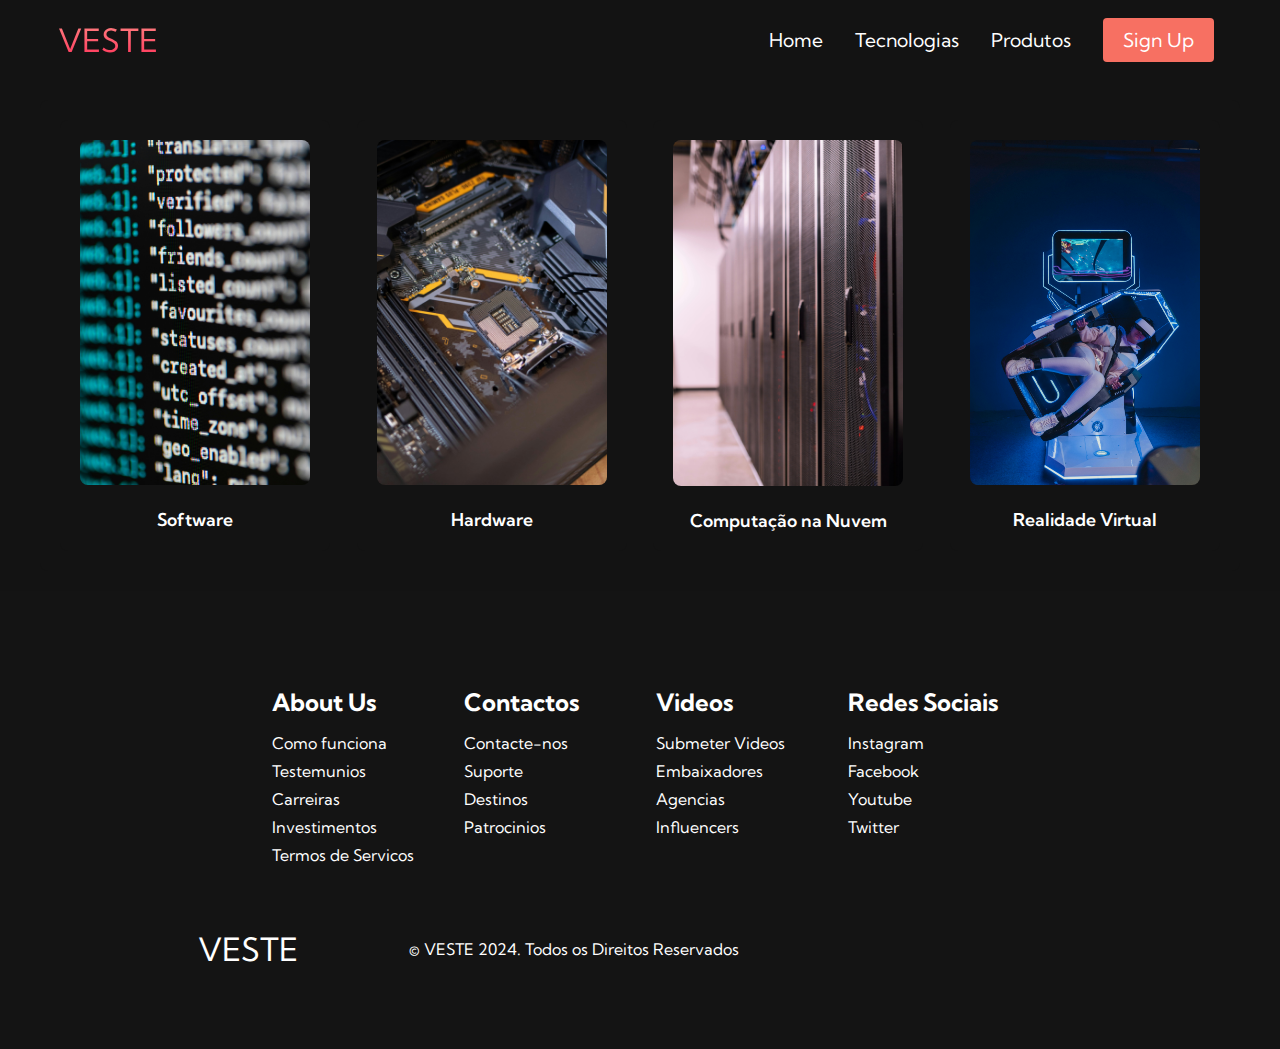
<file: prod.html>
<!DOCTYPE html>
<html lang="en">
  <head>
    <!--
      Site created by Brian Design on youtube @ www.youtube.com/channel/UCsKsymTY_4BYR-wytLjex7A?view_as=subscriber
    -->
    <meta charset="UTF-8" />
    <meta name="viewport" content="width=device-width, initial-scale=1.0" />
    <title>VESTE</title>
    <link rel="stylesheet" href="styles.css" />
    <link
      rel="stylesheet"
      href="https://use.fontawesome.com/releases/v5.14.0/css/all.css"
      integrity="sha384-HzLeBuhoNPvSl5KYnjx0BT+WB0QEEqLprO+NBkkk5gbc67FTaL7XIGa2w1L0Xbgc"
      crossorigin="anonymous"
    />
    <link
      href="https://fonts.googleapis.com/css2?family=Kumbh+Sans:wght@400;700&display=swap"
      rel="stylesheet"
    />
  </head>
  <body>
    <!-- Navbar Section -->
    <nav class="navbar">
      <div class="navbar__container">
        <a href="/" id="navbar__logo"><i class="fas fa-gem"></i>VESTE</a>
        <div class="navbar__toggle" id="mobile-menu">
          <span class="bar"></span> <span class="bar"></span>
          <span class="bar"></span>
        </div>
        <ul class="navbar__menu">
          <li class="navbar__item">
            <a href="/" class="navbar__links">Home</a>
          </li>
          <li class="navbar__item">
            <a href="/tech.html" class="navbar__links">Tecnologias</a>
          </li>
          <li class="navbar__item">
            <a href="/prod.html" class="navbar__links">Produtos</a>
          </li>
          <li class="navbar__btn"><a href="/" class="button">Sign Up</a></li>
        </ul>
      </div>
    </nav>

    <!-- Hero Section -->
    

    <div class="produto__container">
        <div class="produto__card">
          <img src="/images/pic5.jpg" alt="Produto 1" class="produto__img">
          <p class="produto__descricao">Software</p>
        </div>
        <div class="produto__card">
          <img src="/images/pic6.jpg" alt="Produto 2" class="produto__img">
          <p class="produto__descricao">Hardware</p>
        </div>
        <div class="produto__card">
          <img src="/images/pic7.jpg" alt="Produto 3" class="produto__img">
          <p class="produto__descricao">Computação na Nuvem</p>
        </div>
        <div class="produto__card">
          <img src="/images/pic8.jpg" alt="Produto 4" class="produto__img">
          <p class="produto__descricao">Realidade Virtual</p>
        </div>
      </div>

    <!-- Footer Section -->
    <div class="footer__container">
        <div class="footer__links">
          <div class="footer__link--wrapper">
            <div class="footer__link--items">
              <h2>About Us</h2>
              <a href="/sign__up">Como funciona</a> <a href="/">Testemunios</a>
              <a href="/">Carreiras</a> <a href="/">Investimentos</a>
              <a href="/">Termos de Servicos</a>
            </div>
            <div class="footer__link--items">
              <h2>Contactos</h2>
              <a href="/">Contacte-nos</a> <a href="/">Suporte</a>
              <a href="/">Destinos</a> <a href="/">Patrocinios</a>
            </div>
          </div>
          <div class="footer__link--wrapper">
            <div class="footer__link--items">
              <h2>Videos</h2>
              <a href="/">Submeter Videos</a> <a href="/">Embaixadores</a>
              <a href="/">Agencias</a> <a href="/">Influencers</a>
            </div>
            <div class="footer__link--items">
              <h2>Redes Sociais</h2>
              <a href="/">Instagram</a> <a href="/">Facebook</a>
              <a href="/">Youtube</a> <a href="/">Twitter</a>
            </div>
          </div>
        </div>
        <section class="social__media">
          <div class="social__media--wrap">
            <div class="footer__logo">
              <a href="/" id="footer__logo"><i class="fas fa-gem"></i>VESTE</a>
            </div>
            <p class="website__rights">© VESTE 2024. Todos os Direitos Reservados</p>
            <div class="social__icons">
              <a
                class="social__icon--link"
                href="/"
                target="_blank"
                aria-label="Facebook"
              >
                <i class="fab fa-facebook"></i>
              </a>
              <a
                class="social__icon--link"
                href="/"
                target="_blank"
                aria-label="Instagram"
              >
                <i class="fab fa-instagram"></i>
              </a>
              <a
                class="social__icon--link"
                href="/"
                target="_blank"
                aria-label="Youtube"
              >
                <i class="fab fa-youtube"></i>
              </a>
              <a
                class="social__icon--link"
                href="/"
                target="_blank"
                aria-label="Twitter"
              >
                <i class="fab fa-twitter"></i>
              </a>
              <a
                class="social__icon--link"
                href="/"
                target="_blank"
                aria-label="LinkedIn"
              >
                <i class="fab fa-linkedin"></i>
              </a>
            </div>
          </div>
        </section>
      </div>
      
    <script src="app.js"></script>

  </body>
</html>
</file>
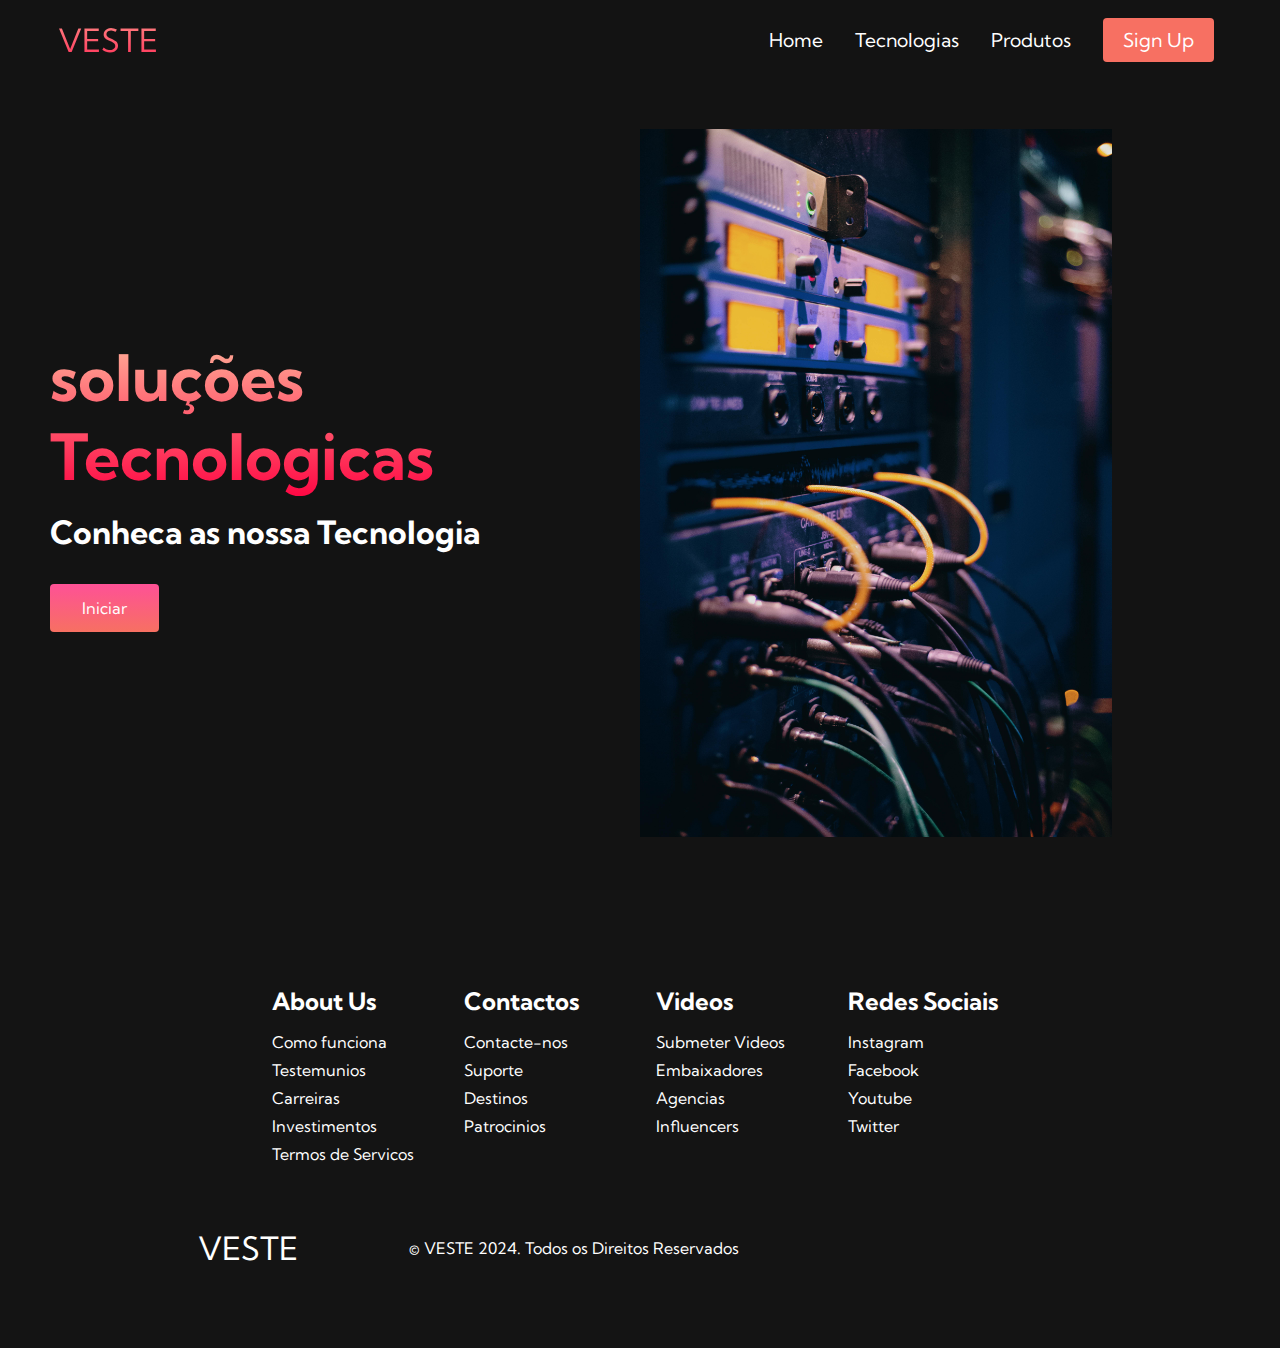
<file: tech.html>
<!DOCTYPE html>
<html lang="en">
  <head>
    <meta charset="UTF-8" />
    <meta name="viewport" content="width=device-width, initial-scale=1.0" />
    <title>VESTE Tecnologias</title>
    <link rel="stylesheet" href="styles.css" />
    <link
      rel="stylesheet"
      href="https://use.fontawesome.com/releases/v5.14.0/css/all.css"
      integrity="sha384-HzLeBuhoNPvSl5KYnjx0BT+WB0QEEqLprO+NBkkk5gbc67FTaL7XIGa2w1L0Xbgc"
      crossorigin="anonymous"
    />
    <link
      href="https://fonts.googleapis.com/css2?family=Kumbh+Sans:wght@400;700&display=swap"
      rel="stylesheet"
    />
  </head>
  <body>
    <nav class="navbar">
      <div class="navbar__container">
        <a href="/" id="navbar__logo"><i class="fas fa-gem"></i>VESTE</a>
        <div class="navbar__toggle" id="mobile-menu">
          <span class="bar"></span> <span class="bar"></span>
          <span class="bar"></span>
        </div>
        <ul class="navbar__menu">
          <li class="navbar__item">
            <a href="/" class="navbar__links">Home</a>
          </li>
          <li class="navbar__item">
            <a href="/tech.html" class="navbar__links">Tecnologias</a>
          </li>
          <li class="navbar__item">
            <a href="/prod.html" class="navbar__links">Produtos</a>
          </li>
          <li class="navbar__btn">
            <a href="/sign-up" class="button">Sign Up</a>
          </li>
        </ul>
      </div>
    </nav>
    <div class="main">
      <div class="main__container">
        <div class="main__content">
          <h1>soluções Tecnologicas</h1>
          <p>Conheca as nossa Tecnologia</p>
          <button class="main__btn"><a href="#">Iniciar</a></button>
        </div>
        <div class="main__img-container">
          <img id="main__img" src="images/pic2.jpg" />
        </div>
      </div>
    </div>

    <!-- Footer Section -->
    <div class="footer__container">
        <div class="footer__links">
          <div class="footer__link--wrapper">
            <div class="footer__link--items">
              <h2>About Us</h2>
              <a href="/sign__up">Como funciona</a> <a href="/">Testemunios</a>
              <a href="/">Carreiras</a> <a href="/">Investimentos</a>
              <a href="/">Termos de Servicos</a>
            </div>
            <div class="footer__link--items">
              <h2>Contactos</h2>
              <a href="/">Contacte-nos</a> <a href="/">Suporte</a>
              <a href="/">Destinos</a> <a href="/">Patrocinios</a>
            </div>
          </div>
          <div class="footer__link--wrapper">
            <div class="footer__link--items">
              <h2>Videos</h2>
              <a href="/">Submeter Videos</a> <a href="/">Embaixadores</a>
              <a href="/">Agencias</a> <a href="/">Influencers</a>
            </div>
            <div class="footer__link--items">
              <h2>Redes Sociais</h2>
              <a href="/">Instagram</a> <a href="/">Facebook</a>
              <a href="/">Youtube</a> <a href="/">Twitter</a>
            </div>
          </div>
        </div>
        <section class="social__media">
          <div class="social__media--wrap">
            <div class="footer__logo">
              <a href="/" id="footer__logo"><i class="fas fa-gem"></i>VESTE</a>
            </div>
            <p class="website__rights">© VESTE 2024. Todos os Direitos Reservados</p>
            <div class="social__icons">
              <a
                class="social__icon--link"
                href="/"
                target="_blank"
                aria-label="Facebook"
              >
                <i class="fab fa-facebook"></i>
              </a>
              <a
                class="social__icon--link"
                href="/"
                target="_blank"
                aria-label="Instagram"
              >
                <i class="fab fa-instagram"></i>
              </a>
              <a
                class="social__icon--link"
                href="/"
                target="_blank"
                aria-label="Youtube"
              >
                <i class="fab fa-youtube"></i>
              </a>
              <a
                class="social__icon--link"
                href="/"
                target="_blank"
                aria-label="Twitter"
              >
                <i class="fab fa-twitter"></i>
              </a>
              <a
                class="social__icon--link"
                href="/"
                target="_blank"
                aria-label="LinkedIn"
              >
                <i class="fab fa-linkedin"></i>
              </a>
            </div>
          </div>
        </section>
      </div>

    <script src="app.js"></script>
  </body>
</html>
</file>
<file: styles.css>
* {
    box-sizing: border-box;
    margin: 0;
    padding: 0;
    font-family: 'Kumbh Sans', sans-serif;
  }
  
  .navbar {
    background: #131313;
    height: 80px;
    display: flex;
    justify-content: center;
    align-items: center;
    font-size: 1.2rem;
    position: sticky;
    top: 0;
    z-index: 999;
  }
  
  .navbar__container {
    display: flex;
    justify-content: space-between;
    height: 80px;
    z-index: 1;
    width: 100%;
    max-width: 1300px;
    margin-right: auto;
    margin-left: auto;
    padding-right: 50px;
    padding-left: 50px;
  }
  
  #navbar__logo {
    background-color: #ff8177;
    background-image: linear-gradient(to top, #ff0844 0%, #ffb199 100%);
    background-size: 100%;
    -webkit-background-clip: text;
    -moz-background-clip: text;
    -webkit-text-fill-color: transparent;
    -moz-text-fill-color: transparent;
    display: flex;
    align-items: center;
    cursor: pointer;
    text-decoration: none;
    font-size: 2rem;
  }
  
  .fa-gem {
    margin-right: 0.5rem;
  }
  
  .navbar__menu {
    display: flex;
    align-items: center;
    list-style: none;
    text-align: center;
  }
  
  .navbar__item {
    height: 80px;
  }
  
  .navbar__links {
    color: #fff;
    display: flex;
    align-items: center;
    justify-content: center;
    text-decoration: none;
    padding: 0 1rem;
    height: 100%;
  }
  
  .navbar__btn {
    display: flex;
    justify-content: center;
    align-items: center;
    padding: 0 1rem;
    width: 100%;
  }
  
  .button {
    display: flex;
    justify-content: center;
    align-items: center;
    text-decoration: none;
    padding: 10px 20px;
    height: 100%;
    width: 100%;
    border: none;
    outline: none;
    border-radius: 4px;
    background: #f77062;
    color: #fff;
  }
  
  .button:hover {
    background: #4837ff;
    transition: all 0.3s ease;
  }
  
  .navbar__links:hover {
    color: #f77062;
    transition: all 0.3s ease;
  }
  
  @media screen and (max-width: 960px) {
    .navbar__container {
      display: flex;
      justify-content: space-between;
      height: 80px;
      z-index: 1;
      width: 100%;
      max-width: 1300px;
      padding: 0;
    }
  
    .navbar__menu {
      display: grid;
      grid-template-columns: auto;
      margin: 0;
      width: 100%;
      position: absolute;
      top: -1000px;
      opacity: 1;
      transition: all 0.5s ease;
      height: 50vh;
      z-index: -1;
    }
  
    .navbar__menu.active {
      background: #131313;
      top: 100%;
      opacity: 1;
      transition: all 0.5s ease;
      z-index: 99;
      height: 50vh;
      font-size: 1.6rem;
    }
  
    #navbar__logo {
      padding-left: 25px;
    }
  
    .navbar__toggle .bar {
      width: 25px;
      height: 3px;
      margin: 5px auto;
      transition: all 0.3s ease-in-out;
      background: #fff;
    }
  
    .navbar__item {
      width: 100%;
    }
  
    .navbar__links {
      text-align: center;
      padding: 2rem;
      width: 100%;
      display: table;
    }
  
    .navbar__btn {
      padding-bottom: 2rem;
    }
  
    .button {
      display: flex;
      justify-content: center;
      align-items: center;
      width: 80%;
      height: 80px;
      margin: 0;
    }
  
    #mobile-menu {
      position: absolute;
      top: 20%;
      right: 5%;
      transform: translate(5%, 20%);
    }
  
    .navbar__toggle .bar {
      display: block;
      cursor: pointer;
    }
  
    #mobile-menu.is-active .bar:nth-child(2) {
      opacity: 0;
    }
  
    #mobile-menu.is-active .bar:nth-child(1) {
      transform: translateY(8px) rotate(45deg);
    }
  
    #mobile-menu.is-active .bar:nth-child(3) {
      transform: translateY(-8px) rotate(-45deg);
    }
  }
  
  /* Main Content CSS */
  .main {
    background-color: #141414;
  }
  
  .main__container {
    display: grid;
    grid-template-columns: 1fr 1fr;
    align-items: center;
    justify-self: center;
    margin: 0 auto;
    height: 90vh;
    background-color: #131313;
    z-index: 1;
    width: 100%;
    max-width: 1300px;
    padding-right: 50px;
    padding-left: 50px;
  }
  
  .main__content {
    color: #fff;
    width: 100%;
  }
  
  .main__content h1 {
    font-size: 4rem;
    background-color: #ff8177;
    background-image: linear-gradient(to top, #ff0844 0%, #ffb199 100%);
    background-size: 100%;
    -webkit-background-clip: text;
    -moz-background-clip: text;
    -webkit-text-fill-color: transparent;
    -moz-text-fill-color: transparent;
  }
  
  .main__content h2 {
    font-size: 4rem;
    margin-top: 10px;
    background-color: #ff8177;
    background-image: linear-gradient(-20deg, #b721ff 0%, #21d4fd 100%);
    background-size: 100%;
    -webkit-background-clip: text;
    -moz-background-clip: text;
    -webkit-text-fill-color: transparent;
    -moz-text-fill-color: transparent;
  }
  
  .main__content p {
    margin-top: 1rem;
    font-size: 2rem;
    font-weight: 700;
  }
  
  .main__btn {
    font-size: 1rem;
    background-image: linear-gradient(to top, #f77062 0%, #fe5196 100%);
    padding: 14px 32px;
    border: none;
    border-radius: 4px;
    color: #fff;
    margin-top: 2rem;
    cursor: pointer;
    position: relative;
    transition: all 0.35s;
    outline: none;
  }
  
  .main__btn a {
    position: relative;
    z-index: 2;
    color: #fff;
    text-decoration: none;
  }
  
  .main__btn:after {
    position: absolute;
    content: '';
    top: 0;
    left: 0;
    width: 0;
    height: 100%;
    background: #4837ff;
    transition: all 0.35s;
    border-radius: 4px;
  }
  
  .main__btn:hover {
    color: #fff;
  }
  
  .main__btn:hover:after {
    width: 100%;
  }
  
  .main__img--container {
    text-align: center;
  }
  
  #main__img {
    height: 80%;
    width: 80%;
  }
  
  /* Mobile Responsive */
  @media screen and (max-width: 768px) {
    .main__container {
      display: grid;
      grid-template-columns: auto;
      align-items: center;
      justify-self: center;
      width: 100%;
      margin: 0 auto;
      height: 90vh;
    }
  
    .main__content {
      text-align: center;
      margin-bottom: 4rem;
    }
  
    .main__content h1 {
      font-size: 2.5rem;
      margin-top: 2rem;
    }
  
    .main__content h2 {
      font-size: 3rem;
    }
  
    .main__content p {
      margin-top: 1rem;
      font-size: 1.5rem;
    }
  }
  
  @media screen and (max-width: 480px) {
    .main__content h1 {
      font-size: 2rem;
      margin-top: 3rem;
    }
  
    .main__content h2 {
      font-size: 2rem;
    }
  
    .main__content p {
      margin-top: 2rem;
      font-size: 1.5rem;
    }
  
    .main__btn {
      padding: 12px 36px;
      margin: 2.5rem 0;
    }
  }
  
  /* Services Section */
  .services {
    background: #131313;
    display: flex;
    flex-direction: column;
    justify-content: center;
    align-items: center;
    height: 100vh;
  }
  
  .services h1 {
    background-color: #ff8177;
    background-image: linear-gradient(
      to right,
      #ff8177 0%,
      #ff867a 0%,
      #ff8c7f 21%,
      #f99185 52%,
      #cf556c 78%,
      #b12a5b 100%
    );
    background-size: 100%;
    -webkit-background-clip: text;
    -moz-background-clip: text;
    -webkit-text-fill-color: transparent;
    -moz-text-fill-color: transparent;
    margin-bottom: 5rem;
    font-size: 2.5rem;
  }
  
  .services__container {
    display: flex;
    justify-content: center;
    flex-wrap: wrap;
  }
  
  .services__card {
    margin: 1rem;
    height: 525px;
    width: 400px;
    border-radius: 4px;
    background-image: linear-gradient(
        to bottom,
        rgba(0, 0, 0, 0) 0%,
        rgba(17, 17, 17, 0.6) 100%
      ),
      url('/images/pic3.jpg');
    background-size: cover;
    position: relative;
    color: #fff;
  }
  
  .services__card:before {
    opacity: 0.2;
  }
  
  .services__card:nth-child(2) {
    background-image: linear-gradient(
        to bottom,
        rgba(0, 0, 0, 0) 0%,
        rgba(17, 17, 17, 0.9) 100%
      ),
      url('/images/pic4.jpg');
  }
  
  .services__card h2 {
    position: absolute;
    top: 350px;
    left: 30px;
  }
  
  .services__card p {
    position: absolute;
    top: 400px;
    left: 30px;
  }
  
  .services__card button {
    color: #fff;
    padding: 10px 20px;
    border: none;
    outline: none;
    border-radius: 4px;
    background: #f77062;
    position: absolute;
    top: 440px;
    left: 30px;
    font-size: 1rem;
  }
  
  .services__card button:hover {
    cursor: pointer;
  }
  
  .services__card:hover {
    transform: scale(1.075);
    transition: 0.2s ease-in;
    cursor: pointer;
  }

 /* Definir fundo preto para toda a página */
body, html {
  background-color: #131313; /* Fundo preto para a página */
  margin: 0;
  padding: 0;
  font-family: 'Kumbh Sans', sans-serif;
}

/* Contêiner de produtos */
.produto__container {
  display: flex;
  justify-content: space-between;
  gap: 20px; /* Espaço entre as cards */
  flex-wrap: wrap; /* Permite que as cards se ajustem quando a tela for menor */
  margin: 20px auto;
  max-width: 1200px; /* Limite de largura */
  background-color: #131313; /* Fundo preto para o contêiner */
  padding: 20px; /* Padding para dar espaço entre o contêiner e os cards */
  border-radius: 8px; /* Bordas arredondadas no contêiner */
}

/* Cartão de produto */
.produto__card {
  background-color: #131313; /* Fundo escuro para as cards */
  border-radius: 8px;
  overflow: hidden;
  width: calc(25% - 20px); /* Largura das cards - considerando o espaço entre elas */
  box-sizing: border-box;
  padding: 20px;
  text-align: center;
  transition: transform 0.3s ease-in-out;
}

.produto__card:hover {
  transform: scale(1.05); /* Efeito de aumento ao passar o mouse */
}

.produto__img {
  width: 100%;
  height: auto;
  border-radius: 8px;
  margin-bottom: 10px;
}

.produto__descricao {
  font-size: 1.1rem;
  color: #fff;
  font-weight: 600;
  margin-top: 10px;
}

  
  @media screen and (max-width: 960px) {
    .services {
      height: 1600px;
    }
  
    .services h1 {
      font-size: 2rem;
      margin-top: 12rem;
    }
  }
  
  @media screen and (max-width: 480px) {
    .services {
      height: 1400px;
    }
  
    .services h1 {
      font-size: 1.2rem;
    }
  
    .services__card {
      width: 300px;
    }
  }
  
  /* Footer CSS */
  .footer__container {
    background-color: #141414;
    padding: 5rem 0;
    display: flex;
    flex-direction: column;
    justify-content: center;
    align-items: center;
  }
  
  #footer__logo {
    color: #fff;
    display: flex;
    align-items: center;
    cursor: pointer;
    text-decoration: none;
    font-size: 2rem;
  }
  
  .footer__links {
    width: 100%;
    max-width: 1000px;
    display: flex;
    justify-content: center;
  }
  
  .footer__link--wrapper {
    display: flex;
  }
  
  .footer__link--items {
    display: flex;
    flex-direction: column;
    align-items: flex-start;
    margin: 16px;
    text-align: left;
    width: 160px;
    box-sizing: border-box;
  }
  
  .footer__link--items h2 {
    margin-bottom: 16px;
  }
  
  .footer__link--items > h2 {
    color: #fff;
  }
  
  .footer__link--items a {
    color: #fff;
    text-decoration: none;
    margin-bottom: 0.5rem;
  }
  
  .footer__link--items a:hover {
    color: #e9e9e9;
    transition: 0.3s ease-out;
  }
  
  /* Social Icons */
  .social__icon--link {
    color: #fff;
    font-size: 24px;
  }
  
  .social__media {
    max-width: 1000px;
    width: 100%;
  }
  
  .social__media--wrap {
    display: flex;
    justify-content: space-between;
    align-items: center;
    width: 90%;
    max-width: 1000px;
    margin: 40px auto 0 auto;
  }
  
  .social__icons {
    display: flex;
    justify-content: space-between;
    align-items: center;
    width: 240px;
  }
  
  .social__logo {
    color: #fff;
    justify-self: start;
    margin-left: 20px;
    cursor: pointer;
    text-decoration: none;
    font-size: 2rem;
    display: flex;
    align-items: center;
    margin-bottom: 16px;
  }
  
  .website__rights {
    color: #fff;
  }
  
  @media screen and (max-width: 820px) {
    .footer__links {
      padding-top: 2rem;
    }
  
    #footer__logo {
      margin-bottom: 2rem;
    }
  
    .website__rights {
      margin-bottom: 2rem;
    }
  
    .footer__link--wrapper {
      flex-direction: column;
    }
  
    .social__media--wrap {
      flex-direction: column;
    }
  }
  
  @media screen and (max-width: 480px) {
    .footer__link--items {
      margin: 0;
      padding: 10px;
      width: 100%;
    }
  }
</file>
